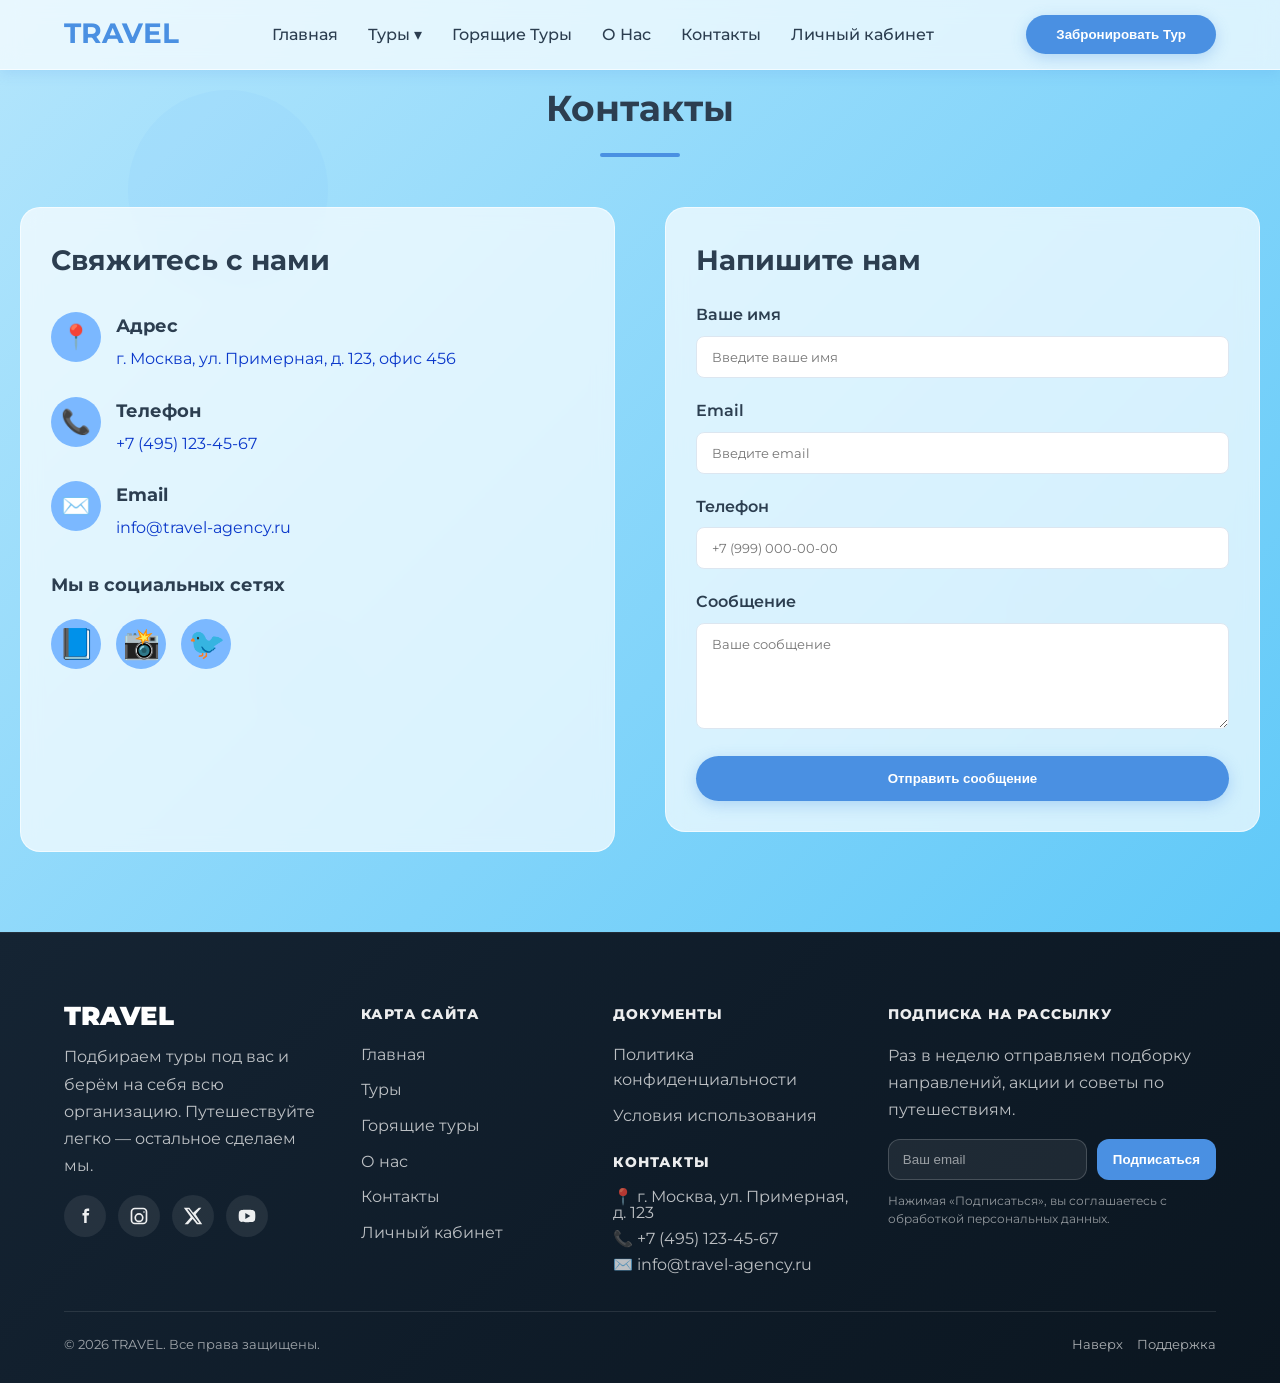
<file: Travel/contacts.html>
<!DOCTYPE html>
<html lang="ru">
<head>
    <meta charset="UTF-8">
    <meta name="viewport" content="width=device-width, initial-scale=1.0">
    <title>TRAVEL - Контакты</title>
    <link href="https://fonts.googleapis.com/css2?family=Montserrat:wght@300;400;600;700&family=Roboto:wght@300;400;500;700&display=swap" rel="stylesheet">
    <link rel="stylesheet" href="style.css">
</head>
<body>
    <div class="animated-bg">
        <div class="floating-shape shape1"></div>
        <div class="floating-shape shape2"></div>
        <div class="floating-shape shape3"></div>
    </div>

   <header id="header">
    <nav>
        <div class="logo"><a href="index.html">TRAVEL</a></div>
        <!-- Иконка бургера -->
        <div class="burger" id="burger">
            <span></span>
            <span></span>
            <span></span>
        </div>
        <!-- Меню -->
        <ul class="nav-menu" id="nav-menu">
            <li><a href="index.html">Главная</a></li>
            <li class="dropdown">
                <a href="tours.html">Туры ▾</a>
                <div class="dropdown-content glass-morphism">
                    <a href="tours-all.html">Все туры</a>
                    <a href="tours-beach.html">Пляжный Отдых</a>
                    <a href="tours-mountains.html">Горы</a>
                </div>
            </li>
            <li><a href="hot-deals.html">Горящие Туры</a></li>
            <li><a href="about.html">О Нас</a></li>
            <li><a href="contacts.html">Контакты</a></li>
            <li><a href="profile.html" >Личный кабинет</a></li>
        </ul>
        <button class="cta-button" onclick="showBookingModal()">Забронировать Тур</button>
    </nav>
</header>

    <div class="container">
        <h2 class="section-title">Контакты</h2>
        
        <div class="contact-grid">
            <div class="contact-info">
                <h3 style="font-size: 28px; margin-bottom: 30px; color: var(--dark-blue);">Свяжитесь с нами</h3>
                
                <div class="contact-item">
                    <div class="contact-icon">📍</div>
                    <div>
                        <h4 style="font-size: 18px; margin-bottom: 5px;">Адрес</h4>
                        <p style="color: var(--text-light);"><a href="https://maps.google.com/?q=г. Мензелинск, ул. Вахитова, д. 3" target="_blank" rel="noopener noreferrer">г. Москва, ул. Примерная, д. 123, офис 456</a></p>
                    </div>
                </div>

                <div class="contact-item">
                    <div class="contact-icon">📞</div>
                    <div>
                        <h4 style="font-size: 18px; margin-bottom: 5px;">Телефон</h4>
                        <p style="color: var(--text-light);"><a href="tel:+74951234567">+7 (495) 123-45-67</a></p>
                    </div>
                </div>

                <div class="contact-item">
                    <div class="contact-icon">✉️</div>
                    <div>
                        <h4 style="font-size: 18px; margin-bottom: 5px;">Email</h4>
                        <p style="color: var(--text-light);"><a href="mailto:info@travel-agency.ru">info@travel-agency.ru</a></p>
                    </div>
                </div>

                <div style="margin-top: 30px;">
                    <h4 style="font-size: 18px; margin-bottom: 15px;">Мы в социальных сетях</h4>
                    <div class="social-links">
                        <a href="#">📘</a>
                        <a href="#">📸</a>
                        <a href="#">🐦</a>
                    </div>
                </div>
            </div>

            <div>
                <div class="contact-info" style="margin-bottom: 20px;">
                    <h3 style="font-size: 28px; margin-bottom: 20px; color: var(--dark-blue);">Напишите нам</h3>
                    <form data-contact-form>
                        <div class="form-group">
                            <label>Ваше имя</label>
                            <input type="text" name="name" placeholder="Введите ваше имя" autocomplete="name" required>
                        </div>
                        <div class="form-group">
                            <label>Email</label>
                            <input type="email" name="email" placeholder="Введите email" autocomplete="email" required>
                        </div>
                        <div class="form-group">
                            <label>Телефон</label>
                            <input type="tel" name="phone" placeholder="+7 (999) 000-00-00" autocomplete="tel">
                        </div>
                        <div class="form-group">
                            <label>Сообщение</label>
                            <textarea rows="5" name="message" placeholder="Ваше сообщение" required></textarea>
                        </div>
                        <button type="submit" class="cta-button" style="width: 100%; padding: 15px;">Отправить сообщение</button>
                    </form>
                </div>
            </div>
        </div>
    </div>

    <footer class="site-footer" id="footer">
        <div class="site-footer__inner">
            <div class="site-footer__top">
                <div class="site-footer__col site-footer__brand">
                    <a class="site-footer__logo" href="index.html">TRAVEL</a>
                    <p class="site-footer__text">Подбираем туры под вас и берём на себя всю организацию. Путешествуйте легко — остальное сделаем мы.</p>
                    <div class="site-footer__social">
                        <a href="#" aria-label="Facebook">
                            <svg viewBox="0 0 24 24" aria-hidden="true">
                                <path fill="currentColor" d="M14 8.5V7a1 1 0 0 1 1-1h2V3h-2a4 4 0 0 0-4 4v1.5H9v3h2v9h3v-9h2.5l.5-3H14z"/>
                            </svg>
                        </a>
                        <a href="#" aria-label="Instagram">
                            <svg viewBox="0 0 24 24" aria-hidden="true">
                                <path fill="currentColor" d="M7 2h10a5 5 0 0 1 5 5v10a5 5 0 0 1-5 5H7a5 5 0 0 1-5-5V7a5 5 0 0 1 5-5zm10 2H7a3 3 0 0 0-3 3v10a3 3 0 0 0 3 3h10a3 3 0 0 0 3-3V7a3 3 0 0 0-3-3zm-5 4.5A5.5 5.5 0 1 1 6.5 14 5.5 5.5 0 0 1 12 8.5zm0 2A3.5 3.5 0 1 0 15.5 14 3.5 3.5 0 0 0 12 10.5zM18 6.2a1 1 0 1 1-1 1 1 1 0 0 1 1-1z"/>
                            </svg>
                        </a>
                        <a href="#" aria-label="X">
                            <svg viewBox="0 0 24 24" aria-hidden="true">
                                <path fill="currentColor" d="M18.9 2H22l-6.8 7.8L23 22h-6.4l-5-6.4L6 22H2l7.3-8.4L1 2h6.6l4.6 6L18.9 2zm-1.1 18h1.7L6.9 3.9H5.1L17.8 20z"/>
                            </svg>
                        </a>
                        <a href="#" aria-label="YouTube">
                            <svg viewBox="0 0 24 24" aria-hidden="true">
                                <path fill="currentColor" d="M21.6 7.2a3 3 0 0 0-2.1-2.1C17.7 4.6 12 4.6 12 4.6s-5.7 0-7.5.5A3 3 0 0 0 2.4 7.2 31.8 31.8 0 0 0 2 12a31.8 31.8 0 0 0 .4 4.8 3 3 0 0 0 2.1 2.1c1.8.5 7.5.5 7.5.5s5.7 0 7.5-.5a3 3 0 0 0 2.1-2.1A31.8 31.8 0 0 0 22 12a31.8 31.8 0 0 0-.4-4.8zM10 15.5v-7l6 3.5-6 3.5z"/>
                            </svg>
                        </a>
                    </div>
                </div>

                <div class="site-footer__col">
                    <div class="site-footer__title">Карта сайта</div>
                    <ul class="site-footer__list">
                        <li><a href="index.html">Главная</a></li>
                        <li><a href="tours.html">Туры</a></li>
                        <li><a href="hot-deals.html">Горящие туры</a></li>
                        <li><a href="about.html">О нас</a></li>
                        <li><a href="contacts.html">Контакты</a></li>
                        <li><a href="profile.html">Личный кабинет</a></li>
                    </ul>
                </div>

                <div class="site-footer__col">
                    <div class="site-footer__title">Документы</div>
                    <ul class="site-footer__list">
                        <li><button class="footer-link-button" type="button" data-legal="privacy">Политика конфиденциальности</button></li>
                        <li><button class="footer-link-button" type="button" data-legal="terms">Условия использования</button></li>
                    </ul>

                    <div class="site-footer__title site-footer__title--spaced">Контакты</div>
                    <div class="site-footer__contacts">
                        <a href="https://maps.google.com/?q=г.%20Москва,%20ул.%20Примерная,%20д.%20123" target="_blank" rel="noopener noreferrer">📍 г. Москва, ул. Примерная, д. 123</a>
                        <a href="tel:+74951234567">📞 +7 (495) 123-45-67</a>
                        <a href="mailto:info@travel-agency.ru">✉️ info@travel-agency.ru</a>
                    </div>
                </div>

                <div class="site-footer__col">
                    <div class="site-footer__title">Подписка на рассылку</div>
                    <p class="site-footer__text">Раз в неделю отправляем подборку направлений, акции и советы по путешествиям.</p>
                    <form class="newsletter-form" data-newsletter>
                        <input class="newsletter-input" type="email" name="email" placeholder="Ваш email" autocomplete="email" required>
                        <button class="newsletter-button" type="submit">Подписаться</button>
                    </form>
                    <div class="site-footer__note">Нажимая «Подписаться», вы соглашаетесь с обработкой персональных данных.</div>
                </div>
            </div>

            <div class="site-footer__bottom">
                <div class="site-footer__copy">© 2026 TRAVEL. Все права защищены.</div>
                <div class="site-footer__bottom-links">
                    <a href="#header">Наверх</a>
                    <a href="contacts.html">Поддержка</a>
                </div>
            </div>
        </div>
    </footer>

    <div class="legal-modal" data-legal-modal aria-hidden="true">
        <div class="legal-modal__backdrop" data-legal-close></div>
        <div class="legal-modal__dialog glass-morphism" role="dialog" aria-modal="true" aria-label="Документы">
            <button class="legal-modal__close" type="button" data-legal-close aria-label="Закрыть">×</button>
            <div class="legal-modal__content" data-legal-content></div>
        </div>
    </div>

    <script src="script.js"></script>
</body>
</html>
</file>
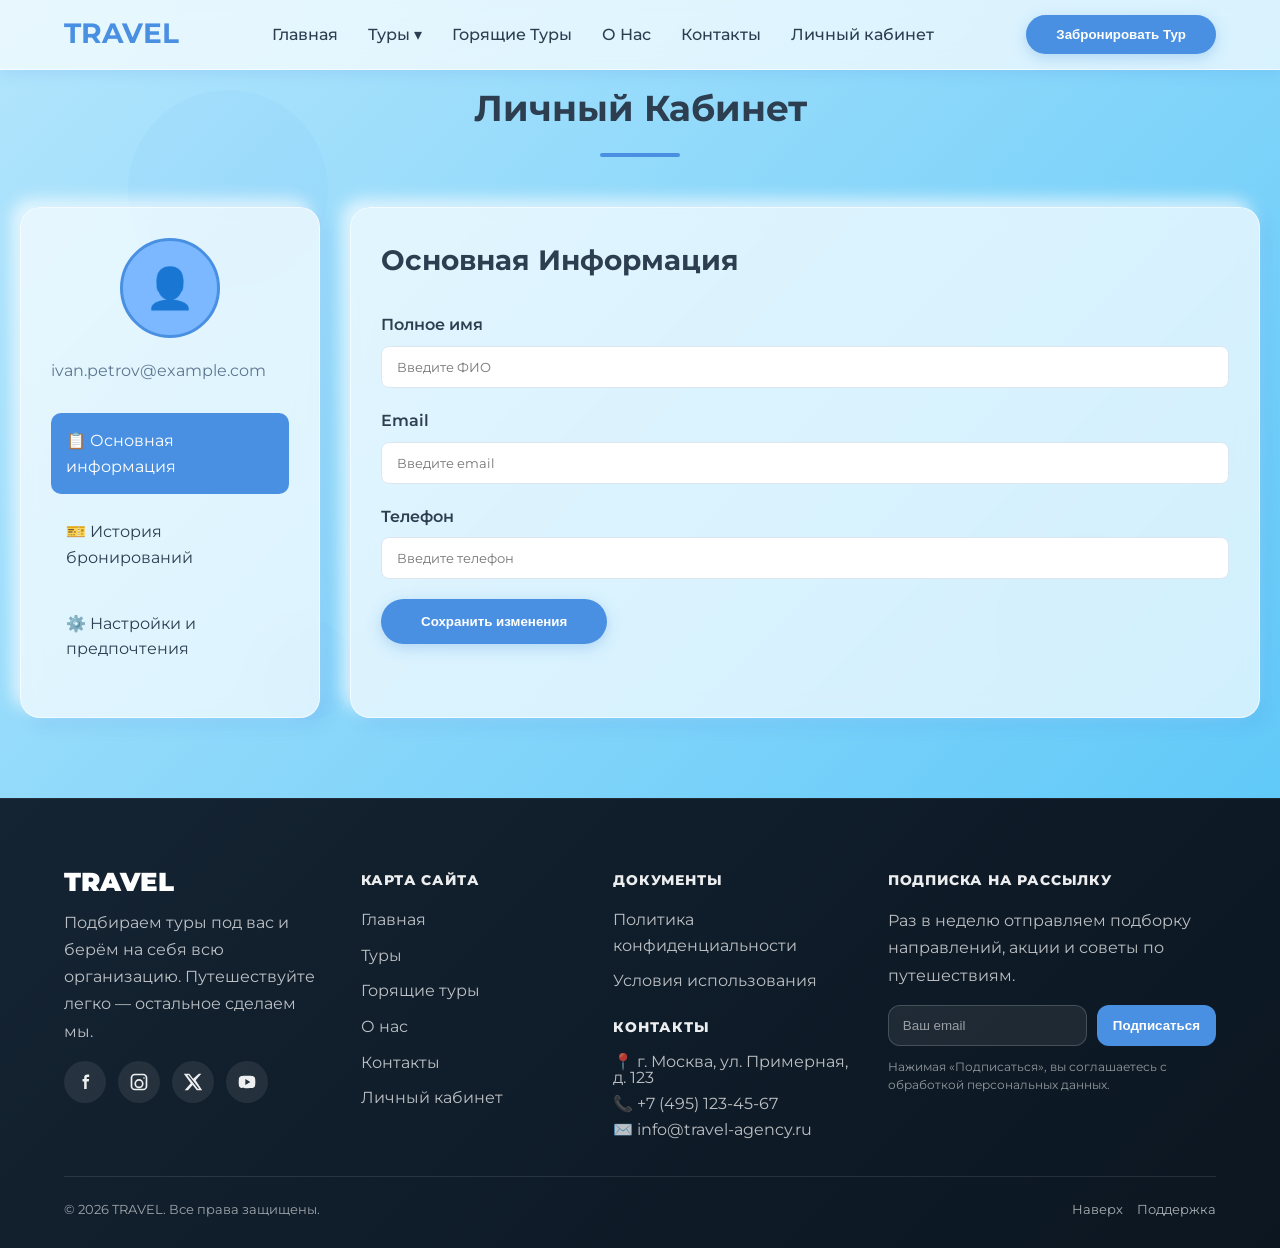
<file: Travel/profile.html>
<!DOCTYPE html>
<html lang="ru">
<head>
    <meta charset="UTF-8">
    <meta name="viewport" content="width=device-width, initial-scale=1.0">
    <title>TRAVEL - Личный Кабинет</title>
    <link href="https://fonts.googleapis.com/css2?family=Montserrat:wght@300;400;600;700&family=Roboto:wght@300;400;500;700&display=swap" rel="stylesheet">
    <link rel="stylesheet" href="style.css">
</head>
<body>
    <div class="animated-bg">
        <div class="floating-shape shape1"></div>
        <div class="floating-shape shape2"></div>
        <div class="floating-shape shape3"></div>
    </div>

    <header id="header">
    <nav>
        <div class="logo"><a href="index.html">TRAVEL</a></div>
        <!-- Иконка бургера -->
        <div class="burger" id="burger">
            <span></span>
            <span></span>
            <span></span>
        </div>
        <!-- Меню -->
        <ul class="nav-menu" id="nav-menu">
            <li><a href="index.html">Главная</a></li>
            <li class="dropdown">
                <a href="tours.html">Туры ▾</a>
                <div class="dropdown-content glass-morphism">
                    <a href="tours-all.html">Все туры</a>
                    <a href="tours-beach.html">Пляжный Отдых</a>
                    <a href="tours-mountains.html">Горы</a>
                </div>
            </li>
            <li><a href="hot-deals.html">Горящие Туры</a></li>
            <li><a href="about.html">О Нас</a></li>
            <li><a href="contacts.html">Контакты</a></li>
            <li><a href="profile.html" >Личный кабинет</a></li>
        </ul>
        <button class="cta-button" onclick="showBookingModal()">Забронировать Тур</button>
    </nav>
</header>

    <div class="container">
        <h2 class="section-title">Личный Кабинет</h2>
        <div class="profile-layout">
            <div class="profile-sidebar neomorphism">
                <div class="profile-avatar">👤</div>
                <div class="profile-name"></div>
                <p style="color: var(--text-light); margin-bottom: 20px;">ivan.petrov@example.com</p>
                
                <ul class="profile-menu">
                    <li class="active" onclick="showProfileSection('info')">📋 Основная информация</li>
                    <li onclick="showProfileSection('history')">🎫 История бронирований</li>
                    <li onclick="showProfileSection('preferences')">⚙️ Настройки и предпочтения</li>
                </ul>
            </div>

            <div class="profile-content neomorphism">
                <div id="profile-info" class="profile-section">
                    <h3 style="margin-bottom: 30px; font-size: 28px;">Основная Информация</h3>
                    <form>
                        <div class="form-group">
                            <label>Полное имя</label>
                            <input type="text" value="" placeholder="Введите ФИО">
                        </div>
                        <div class="form-group">
                            <label>Email</label>
                            <input type="email" value="" placeholder="Введите email">
                        </div>
                        <div class="form-group">
                            <label>Телефон</label>
                            <input type="tel" value="" placeholder="Введите телефон">
                        </div>
                        <button type="button" class="cta-button" style="padding: 15px 40px;">Сохранить изменения</button>
                    </form>
                </div>

                <div id="profile-history" class="profile-section" style="display: none;">
                    <h3 style="margin-bottom: 30px; font-size: 28px;">История Бронирований</h3>
                    
                    <div class="booking-history-item">
                        <div>
                            <h4 style="font-size: 20px; margin-bottom: 10px;">Мальдивы - Райский Остров</h4>
                            <p style="color: var(--text-light);">Дата: 15-25 января 2025</p>
                            <p style="color: var(--text-light);">Стоимость: 185 000 ₽</p>
                        </div>
                        <div>
                            <div class="status-badge status-confirmed">✓ Подтверждено</div>
                            <button class="cta-button" style="margin-top: 15px;">Детали</button>
                        </div>
                    </div>
                </div>

                <div id="profile-preferences" class="profile-section" style="display: none;">
                    <h3 style="margin-bottom: 30px; font-size: 28px;">Настройки и Предпочтения</h3>
                    
                    <div class="form-group">
                        <label>Предпочитаемые направления</label>
                        <div style="display: flex; flex-wrap: wrap; gap: 10px; margin-top: 10px;">
                            <button class="preference-btn active">🏖️ Пляжный отдых</button>
                            <button class="preference-btn">🏔️ Горы</button>
                            <button class="preference-btn">🎭 Экскурсии</button>
                        </div>
                    </div>

                    <div class="form-group">
                        <label>Бюджет на поездку</label>
                        <select>
                            <option>До 50 000 ₽</option>
                            <option selected>50 000 - 150 000 ₽</option>
                            <option>150 000 - 300 000 ₽</option>
                        </select>
                    </div>

                    <button type="button" class="cta-button" style="padding: 15px 40px;">Сохранить предпочтения</button>
                </div>
            </div>
        </div>
    </div>

    <footer class="site-footer" id="footer">
        <div class="site-footer__inner">
            <div class="site-footer__top">
                <div class="site-footer__col site-footer__brand">
                    <a class="site-footer__logo" href="index.html">TRAVEL</a>
                    <p class="site-footer__text">Подбираем туры под вас и берём на себя всю организацию. Путешествуйте легко — остальное сделаем мы.</p>
                    <div class="site-footer__social">
                        <a href="#" aria-label="Facebook">
                            <svg viewBox="0 0 24 24" aria-hidden="true">
                                <path fill="currentColor" d="M14 8.5V7a1 1 0 0 1 1-1h2V3h-2a4 4 0 0 0-4 4v1.5H9v3h2v9h3v-9h2.5l.5-3H14z"/>
                            </svg>
                        </a>
                        <a href="#" aria-label="Instagram">
                            <svg viewBox="0 0 24 24" aria-hidden="true">
                                <path fill="currentColor" d="M7 2h10a5 5 0 0 1 5 5v10a5 5 0 0 1-5 5H7a5 5 0 0 1-5-5V7a5 5 0 0 1 5-5zm10 2H7a3 3 0 0 0-3 3v10a3 3 0 0 0 3 3h10a3 3 0 0 0 3-3V7a3 3 0 0 0-3-3zm-5 4.5A5.5 5.5 0 1 1 6.5 14 5.5 5.5 0 0 1 12 8.5zm0 2A3.5 3.5 0 1 0 15.5 14 3.5 3.5 0 0 0 12 10.5zM18 6.2a1 1 0 1 1-1 1 1 1 0 0 1 1-1z"/>
                            </svg>
                        </a>
                        <a href="#" aria-label="X">
                            <svg viewBox="0 0 24 24" aria-hidden="true">
                                <path fill="currentColor" d="M18.9 2H22l-6.8 7.8L23 22h-6.4l-5-6.4L6 22H2l7.3-8.4L1 2h6.6l4.6 6L18.9 2zm-1.1 18h1.7L6.9 3.9H5.1L17.8 20z"/>
                            </svg>
                        </a>
                        <a href="#" aria-label="YouTube">
                            <svg viewBox="0 0 24 24" aria-hidden="true">
                                <path fill="currentColor" d="M21.6 7.2a3 3 0 0 0-2.1-2.1C17.7 4.6 12 4.6 12 4.6s-5.7 0-7.5.5A3 3 0 0 0 2.4 7.2 31.8 31.8 0 0 0 2 12a31.8 31.8 0 0 0 .4 4.8 3 3 0 0 0 2.1 2.1c1.8.5 7.5.5 7.5.5s5.7 0 7.5-.5a3 3 0 0 0 2.1-2.1A31.8 31.8 0 0 0 22 12a31.8 31.8 0 0 0-.4-4.8zM10 15.5v-7l6 3.5-6 3.5z"/>
                            </svg>
                        </a>
                    </div>
                </div>

                <div class="site-footer__col">
                    <div class="site-footer__title">Карта сайта</div>
                    <ul class="site-footer__list">
                        <li><a href="index.html">Главная</a></li>
                        <li><a href="tours.html">Туры</a></li>
                        <li><a href="hot-deals.html">Горящие туры</a></li>
                        <li><a href="about.html">О нас</a></li>
                        <li><a href="contacts.html">Контакты</a></li>
                        <li><a href="profile.html">Личный кабинет</a></li>
                    </ul>
                </div>

                <div class="site-footer__col">
                    <div class="site-footer__title">Документы</div>
                    <ul class="site-footer__list">
                        <li><button class="footer-link-button" type="button" data-legal="privacy">Политика конфиденциальности</button></li>
                        <li><button class="footer-link-button" type="button" data-legal="terms">Условия использования</button></li>
                    </ul>

                    <div class="site-footer__title site-footer__title--spaced">Контакты</div>
                    <div class="site-footer__contacts">
                        <a href="https://maps.google.com/?q=г.%20Москва,%20ул.%20Примерная,%20д.%20123" target="_blank" rel="noopener noreferrer">📍 г. Москва, ул. Примерная, д. 123</a>
                        <a href="tel:+74951234567">📞 +7 (495) 123-45-67</a>
                        <a href="mailto:info@travel-agency.ru">✉️ info@travel-agency.ru</a>
                    </div>
                </div>

                <div class="site-footer__col">
                    <div class="site-footer__title">Подписка на рассылку</div>
                    <p class="site-footer__text">Раз в неделю отправляем подборку направлений, акции и советы по путешествиям.</p>
                    <form class="newsletter-form" data-newsletter>
                        <input class="newsletter-input" type="email" name="email" placeholder="Ваш email" autocomplete="email" required>
                        <button class="newsletter-button" type="submit">Подписаться</button>
                    </form>
                    <div class="site-footer__note">Нажимая «Подписаться», вы соглашаетесь с обработкой персональных данных.</div>
                </div>
            </div>

            <div class="site-footer__bottom">
                <div class="site-footer__copy">© 2026 TRAVEL. Все права защищены.</div>
                <div class="site-footer__bottom-links">
                    <a href="#header">Наверх</a>
                    <a href="contacts.html">Поддержка</a>
                </div>
            </div>
        </div>
    </footer>

    <div class="legal-modal" data-legal-modal aria-hidden="true">
        <div class="legal-modal__backdrop" data-legal-close></div>
        <div class="legal-modal__dialog glass-morphism" role="dialog" aria-modal="true" aria-label="Документы">
            <button class="legal-modal__close" type="button" data-legal-close aria-label="Закрыть">×</button>
            <div class="legal-modal__content" data-legal-content></div>
        </div>
    </div>

    <script src="script.js"></script>
</body>
</html>
</file>
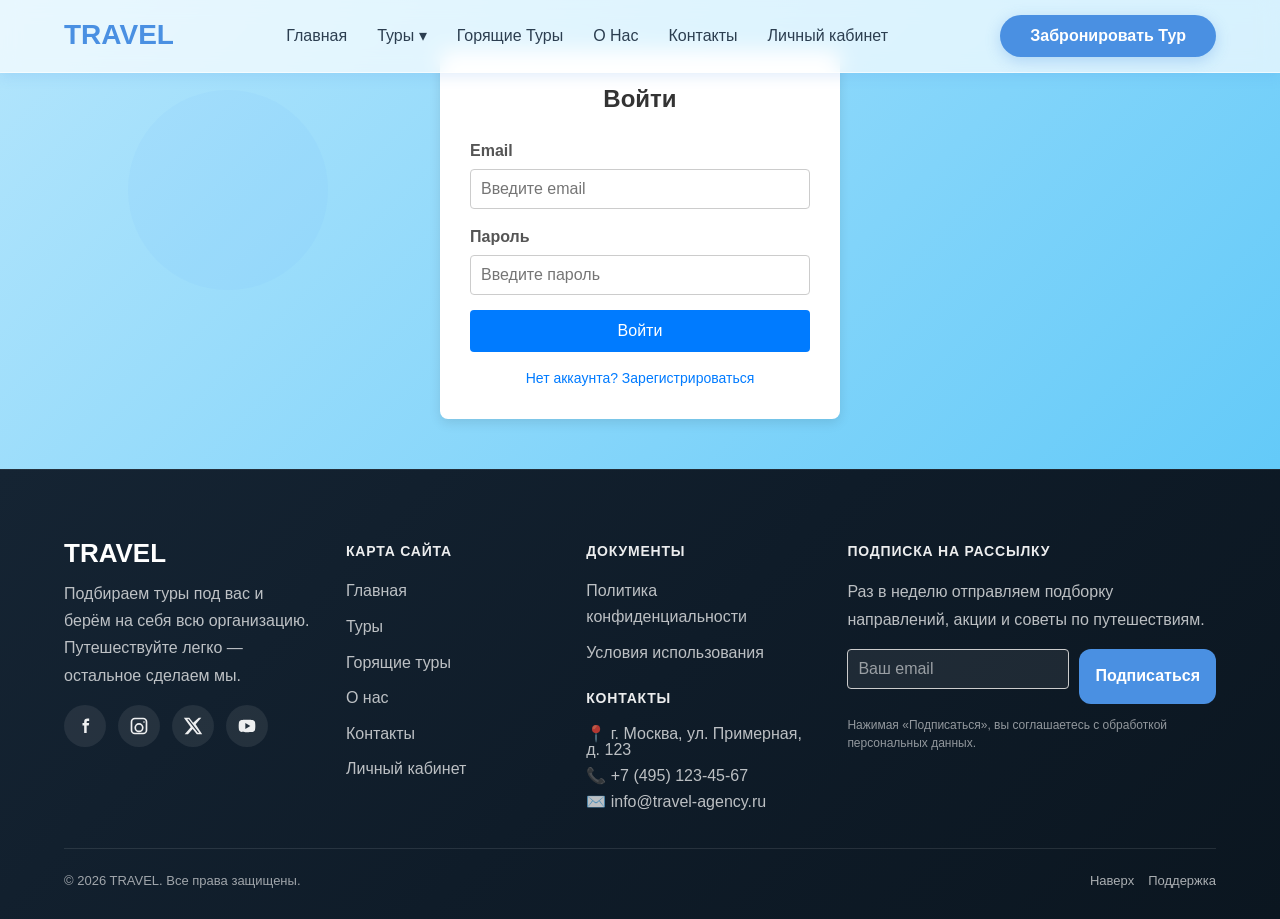
<file: Travel/registr.html>
<!DOCTYPE html>
<html lang="ru">
<head>
<meta charset="UTF-8" />
<meta name="viewport" content="width=device-width, initial-scale=1.0" />
<title>Вход и Регистрация</title>
<link rel="stylesheet" href="style.css">


<body>
    <div class="animated-bg">
        <div class="floating-shape shape1"></div>
        <div class="floating-shape shape2"></div>
        <div class="floating-shape shape3"></div>
    </div>

    <header id="header">
    <nav>
        <div class="logo"><a href="index.html">TRAVEL</a></div>
        <!-- Иконка бургера -->
        <div class="burger" id="burger">
            <span></span>
            <span></span>
            <span></span>
        </div>
        <!-- Меню -->
        <ul class="nav-menu" id="nav-menu">
            <li><a href="index.html">Главная</a></li>
            <li class="dropdown">
                <a href="tours.html">Туры ▾</a>
                <div class="dropdown-content glass-morphism">
                    <a href="tours-all.html">Все туры</a>
                    <a href="tours-beach.html">Пляжный Отдых</a>
                    <a href="tours-mountains.html">Горы</a>
                </div>
            </li>
            <li><a href="hot-deals.html">Горящие Туры</a></li>
            <li><a href="about.html">О Нас</a></li>
            <li><a href="contacts.html">Контакты</a></li>
            <li><a href="profile.html" >Личный кабинет</a></li>
        </ul>
        <button class="cta-button" onclick="showBookingModal()">Забронировать Тур</button>
    </nav>
</header>


<style>
  body {
    font-family: Montserrat, sans-serif;
    background-color: #f2f2f2;
    margin: 0;
    padding: auto;
  
  }

.container {
  max-width: 400px;
  margin: 50px auto;
  padding: 30px;
  background-color: #fff;
  border-radius: 8px;
  box-shadow: 0 4px 12px rgba(0,0,0,0.1);
}

h2 {
  text-align: center;
  margin-bottom: 20px;
  color: #333;
}

form {
  display: flex;
  flex-direction: column;
}

label {
  margin-bottom: 5px;
  font-weight: bold;
  color: #555;
}

input[type="text"],
input[type="password"],
input[type="email"] {
  padding: 10px;
  margin-bottom: 15px;
  border: 1px solid #ccc;
  border-radius: 4px;
  font-size: 16px;
}

button {
  padding: 12px;
  background-color: #007bff;
  color: #fff;
  border: none;
  border-radius: 4px;
  font-size: 16px;
  cursor: pointer;
  transition: background-color 0.3s;
}

button:hover {
  background-color: #0056b3;
}

.toggle-link {
  margin-top: 15px;
  text-align: center;
  font-size: 14px;
  color: #007bff;
  cursor: pointer;
}

.toggle-link:hover {
  text-decoration: underline;
}
</style>
</head>
<body>

<div class="container" id="auth-container">
  <!-- Форма входа -->
  <div id="login-form">
    <h2>Войти</h2>
    <form>
      <label for="login-email">Email</label>
      <input type="email" id="login-email" placeholder="Введите email" required />

      <label for="login-password">Пароль</label>
      <input type="password" id="login-password" placeholder="Введите пароль" required />

      <button type="submit">Войти</button>
    </form>
    <div class="toggle-link" id="to-register">Нет аккаунта? Зарегистрироваться</div>
  </div>

  <!-- Форма регистрации -->
  <div id="register-form" style="display: none;">
    <h2>Регистрация</h2>
    <form>
      <label for="register-name">Имя</label>
      <input type="text" id="register-name" placeholder="Введите имя" required />

      <label for="register-email">Email</label>
      <input type="email" id="register-email" placeholder="Введите email" required />

      <label for="register-password">Пароль</label>
      <input type="password" id="register-password" placeholder="Введите пароль" required />

      <button type="submit">Зарегистрироваться</button>
    </form>
    <div class="toggle-link" id="to-login">Уже есть аккаунт? Войти</div>
  </div>
</div>

<script>
  // Скрипт для переключения форм
  const loginForm = document.getElementById('login-form');
  const registerForm = document.getElementById('register-form');

  document.getElementById('to-register').addEventListener('click', () => {
    loginForm.style.display = 'none';
    registerForm.style.display = 'block';
  });

  document.getElementById('to-login').addEventListener('click', () => {
    loginForm.style.display = 'block';
    registerForm.style.display = 'none';
  });
</script>




<footer class="site-footer" id="footer">
        <div class="site-footer__inner">
            <div class="site-footer__top">
                <div class="site-footer__col site-footer__brand">
                    <a class="site-footer__logo" href="index.html">TRAVEL</a>
                    <p class="site-footer__text">Подбираем туры под вас и берём на себя всю организацию. Путешествуйте легко — остальное сделаем мы.</p>
                    <div class="site-footer__social">
                        <a href="#" aria-label="Facebook">
                            <svg viewBox="0 0 24 24" aria-hidden="true">
                                <path fill="currentColor" d="M14 8.5V7a1 1 0 0 1 1-1h2V3h-2a4 4 0 0 0-4 4v1.5H9v3h2v9h3v-9h2.5l.5-3H14z"/>
                            </svg>
                        </a>
                        <a href="#" aria-label="Instagram">
                            <svg viewBox="0 0 24 24" aria-hidden="true">
                                <path fill="currentColor" d="M7 2h10a5 5 0 0 1 5 5v10a5 5 0 0 1-5 5H7a5 5 0 0 1-5-5V7a5 5 0 0 1 5-5zm10 2H7a3 3 0 0 0-3 3v10a3 3 0 0 0 3 3h10a3 3 0 0 0 3-3V7a3 3 0 0 0-3-3zm-5 4.5A5.5 5.5 0 1 1 6.5 14 5.5 5.5 0 0 1 12 8.5zm0 2A3.5 3.5 0 1 0 15.5 14 3.5 3.5 0 0 0 12 10.5zM18 6.2a1 1 0 1 1-1 1 1 1 0 0 1 1-1z"/>
                            </svg>
                        </a>
                        <a href="#" aria-label="X">
                            <svg viewBox="0 0 24 24" aria-hidden="true">
                                <path fill="currentColor" d="M18.9 2H22l-6.8 7.8L23 22h-6.4l-5-6.4L6 22H2l7.3-8.4L1 2h6.6l4.6 6L18.9 2zm-1.1 18h1.7L6.9 3.9H5.1L17.8 20z"/>
                            </svg>
                        </a>
                        <a href="#" aria-label="YouTube">
                            <svg viewBox="0 0 24 24" aria-hidden="true">
                                <path fill="currentColor" d="M21.6 7.2a3 3 0 0 0-2.1-2.1C17.7 4.6 12 4.6 12 4.6s-5.7 0-7.5.5A3 3 0 0 0 2.4 7.2 31.8 31.8 0 0 0 2 12a31.8 31.8 0 0 0 .4 4.8 3 3 0 0 0 2.1 2.1c1.8.5 7.5.5 7.5.5s5.7 0 7.5-.5a3 3 0 0 0 2.1-2.1A31.8 31.8 0 0 0 22 12a31.8 31.8 0 0 0-.4-4.8zM10 15.5v-7l6 3.5-6 3.5z"/>
                            </svg>
                        </a>
                    </div>
                </div>

                <div class="site-footer__col">
                    <div class="site-footer__title">Карта сайта</div>
                    <ul class="site-footer__list">
                        <li><a href="index.html">Главная</a></li>
                        <li><a href="tours.html">Туры</a></li>
                        <li><a href="hot-deals.html">Горящие туры</a></li>
                        <li><a href="about.html">О нас</a></li>
                        <li><a href="contacts.html">Контакты</a></li>
                        <li><a href="profile.html">Личный кабинет</a></li>
                    </ul>
                </div>

                <div class="site-footer__col">
                    <div class="site-footer__title">Документы</div>
                    <ul class="site-footer__list">
                        <li><button class="footer-link-button" type="button" data-legal="privacy">Политика конфиденциальности</button></li>
                        <li><button class="footer-link-button" type="button" data-legal="terms">Условия использования</button></li>
                    </ul>

                    <div class="site-footer__title site-footer__title--spaced">Контакты</div>
                    <div class="site-footer__contacts">
                        <a href="https://maps.google.com/?q=г.%20Москва,%20ул.%20Примерная,%20д.%20123" target="_blank" rel="noopener noreferrer">📍 г. Москва, ул. Примерная, д. 123</a>
                        <a href="tel:+74951234567">📞 +7 (495) 123-45-67</a>
                        <a href="mailto:info@travel-agency.ru">✉️ info@travel-agency.ru</a>
                    </div>
                </div>

                <div class="site-footer__col">
                    <div class="site-footer__title">Подписка на рассылку</div>
                    <p class="site-footer__text">Раз в неделю отправляем подборку направлений, акции и советы по путешествиям.</p>
                    <form class="newsletter-form" data-newsletter>
                        <input class="newsletter-input" type="email" name="email" placeholder="Ваш email" autocomplete="email" required>
                        <button class="newsletter-button" type="submit">Подписаться</button>
                    </form>
                    <div class="site-footer__note">Нажимая «Подписаться», вы соглашаетесь с обработкой персональных данных.</div>
                </div>
            </div>

            <div class="site-footer__bottom">
                <div class="site-footer__copy">© 2026 TRAVEL. Все права защищены.</div>
                <div class="site-footer__bottom-links">
                    <a href="#header">Наверх</a>
                    <a href="contacts.html">Поддержка</a>
                </div>
            </div>
        </div>
    </footer>

    <div class="legal-modal" data-legal-modal aria-hidden="true">
        <div class="legal-modal__backdrop" data-legal-close></div>
        <div class="legal-modal__dialog glass-morphism" role="dialog" aria-modal="true" aria-label="Документы">
            <button class="legal-modal__close" type="button" data-legal-close aria-label="Закрыть">×</button>
            <div class="legal-modal__content" data-legal-content></div>
        </div>
    </div>

    <script src="script.js"></script>

</body>
</html>
</file>
<file: Travel/style.css>
:root {
    --primary-bg: #f8fcff;
    --accent-blue: #4a90e2;
    --light-accent: #7bb8ff;
    --dark-accent: #2670cc;
    --text-dark: #2c3e50;
    --text-light: #5d7690;
    --white: #ffffff;
    --shadow: rgba(74, 144, 226, 0.15);
    --crystal-border: rgba(255, 255, 255, 0.6);
    --glass-bg: rgba(255, 255, 255, 0.7);
}

* {
    margin: 0;
    padding: 0;
    box-sizing: border-box;
}

body {
    font-family: 'Montserrat', sans-serif;
    background-color: var(--primary-bg);
    color: var(--text-dark);
    line-height: 1.6;
    overflow-x: hidden;
}

/* Анимированный фон */
.animated-bg {
    position: fixed;
    top: 0;
    left: 0;
    width: 100%;
    height: 100%;
    z-index: -1;
    overflow: hidden;
}

.floating-shape {
    position: absolute;
    border-radius: 50%;
    background: var(--light-accent);
    opacity: 0.1;
    animation: float 20s infinite linear;
}

.shape1 {
    width: 200px;
    height: 200px;
    top: 10%;
    left: 10%;
    animation-duration: 25s;
}

.shape2 {
    width: 150px;
    height: 150px;
    top: 60%;
    right: 10%;
    animation-duration: 30s;
}

.shape3 {
    width: 100px;
    height: 100px;
    bottom: 20%;
    left: 20%;
    animation-duration: 35s;
}

@keyframes float {
    0%, 100% { transform: translateY(0) rotate(0deg); }
    33% { transform: translateY(-30px) rotate(120deg); }
    66% { transform: translateY(30px) rotate(240deg); }
}

/* Header */
header {
    background: var(--glass-bg);
    backdrop-filter: blur(10px);
    padding: 15px 5%;
    position: fixed;
    width: 100%;
    top: 0;
    z-index: 1000;
    border-bottom: 1px solid var(--crystal-border);
    box-shadow: 0 4px 12px var(--shadow);
}

header.scrolled {
    background: var(--glass-bg);
    backdrop-filter: blur(20px);
}

nav {
    display: flex;
    justify-content: space-between;
    align-items: center;
    max-width: 1400px;
    margin: 0 auto;
}

.logo a {
    font-size: 28px;
    font-weight: 700;
    color: var(--accent-blue);
    text-decoration: none;
}

.nav-menu {
    display: flex;
    list-style: none;
    gap: 30px;
    align-items: center;
}

.burger {
    display: none;
    cursor: pointer;
    width: 32px;
    height: 24px;
    flex-direction: column;
    justify-content: space-between;
}

.burger span {
    display: block;
    height: 3px;
    background-color: var(--text-dark);
    border-radius: 2px;
}

.nav-menu a {
    text-decoration: none;
    color: var(--text-dark);
    font-weight: 500;
    transition: color 0.3s;
    padding: 8px 0;
    
}

.nav-menu a:hover {
    color: var(--accent-blue);
    
}

.nav-menu a:active {
    text-decoration: underline;
    color:#0a14aa;
}


a {
	position: relative;
	color: #0b38ca; /*задаём цвет ссылки*/
	cursor: pointer;
	line-height: 1; /*задаём высоту строки*/
	text-decoration: none; /*убираем подчёркивание*/

}
a:after {
	display: block;
	position: absolute;
	left: 0; /*изменить на right:0;, чтобы изменить направление подчёркивания */
	width: 0;/*задаём длинну линии до наведения курсора*/
	height: 2px; /*задаём ширину линии*/
	background-color: #0f3ccf; /*задаём цвет линии*/
	content: "";
	transition: width 0.3s ease-out; /*задаём время анимации*/
}

a:hover:after,
a:focus:after {
	width: 100%; /*устанавливаем значение 100% чтобы ссылка подчёркивалась полностью*/
}
.profile-icon {
    text-decoration: none;
    font-size: 20px;
    padding: 8px 12px;
    border-radius: 50%;
    transition: background 0.3s;
}

.profile-icon:hover {
    background: var(--light-accent);
}

/* Dropdown */
.dropdown {
    position: relative;
}

.dropdown-content {
    display: none;
    position: absolute;
    background: var(--glass-bg);
    backdrop-filter: blur(10px);
    min-width: 200px;
    box-shadow: 0 8px 16px var(--shadow);
    border-radius: 12px;
    border: 1px solid var(--crystal-border);
    z-index: 1;
    top: 100%;
    left: 0;
    padding: 10px 0;
}

.dropdown:hover .dropdown-content {
    display: block;
}

.dropdown-content a {
    display: block;
    padding: 10px 20px;
    text-decoration: none;
    color: var(--text-dark);
}

.dropdown-content a:hover {
    background: var(--light-accent);
    color: var(--accent-blue);
}

/* Кнопки */
.cta-button {
    background: var(--accent-blue);
    color: white;
    border: none;
    padding: 12px 30px;
    border-radius: 25px;
    font-weight: 600;
    cursor: pointer;
    transition: all 0.3s;
    text-decoration: none;
    display: inline-block;
    text-align: center;
    box-shadow: 0 4px 15px rgba(74, 144, 226, 0.3);
}

.cta-button:hover {
    background: var(--dark-accent);
    transform: translateY(-2px);
    box-shadow: 0 6px 20px rgba(74, 144, 226, 0.4);
}

/* Герой секция */
.hero {
    position: relative;
    width: 100%;
    height: 100vh; /* или нужная вам высота */
    overflow: hidden;
}

.video-container {
    position: absolute;
    top: 0;
    left: 0;
    width: 100%;
    height: 100%;
    z-index: 1;
}

.video-container video,
.video-container img {
    width: 100%;
    height: 100%;
    object-fit: cover; /* видео заполняет весь контейнер */
    display: block;
}

.video-overlay {
    position: absolute;
    top: 0;
    left: 0;
    width: 100%;
    height: 100%;
    background: linear-gradient(135deg, rgba(0, 163, 255, 0.4), rgba(0, 102, 204, 0.6));
    pointer-events: none;
}

.hero-content {
    position: relative;
    z-index: 2;
    display: flex;
    flex-direction: column;
    align-items: center;
    justify-content: center;
    height: 100%;
    text-align: center;
    color: white;
    padding: 0 20px;
}

.home-hero__content {
    max-width: 980px;
    margin: 0 auto;
    gap: 16px;
}

.home-hero__badge {
    display: inline-flex;
    align-items: center;
    justify-content: center;
    padding: 10px 14px;
    border-radius: 999px;
    border: 1px solid rgba(255, 255, 255, 0.55);
    background: rgba(0, 0, 0, 0.38);
    backdrop-filter: blur(14px);
    color: rgba(255, 255, 255, 0.95);
    font-weight: 600;
    letter-spacing: 0.2px;
}

.hero-content h1 {
    font-size: clamp(34px, 5vw, 56px);
    line-height: 1.08;
    margin: 0;
}

.home-hero__lead {
    font-size: clamp(16px, 2.2vw, 20px);
    line-height: 1.6;
    color: rgba(255, 255, 255, 0.92);
    max-width: 720px;
    margin: 0 auto;
}

.home-hero__actions {
    display: flex;
    align-items: center;
    justify-content: center;
    gap: 14px;
    flex-wrap: wrap;
    margin-top: 6px;
}

.button-secondary {
    display: inline-flex;
    align-items: center;
    justify-content: center;
    padding: 12px 26px;
    border-radius: 999px;
    border: 1px solid rgba(255, 255, 255, 0.55);
    background: rgba(255, 255, 255, 0.12);
    color: rgba(255, 255, 255, 0.95);
    text-decoration: none;
    font-weight: 600;
    transition: transform 0.25s ease, background 0.25s ease;
}

.button-secondary:hover {
    transform: translateY(-2px);
    background: rgba(255, 255, 255, 0.18);
}

.home-hero__stats {
    display: flex;
    gap: 12px;
    justify-content: center;
    flex-wrap: wrap;
    margin-top: 10px;
}

.stat-pill {
    border-radius: 18px;
    padding: 12px 14px;
    min-width: 140px;
    border: 1px solid rgba(255, 255, 255, 0.35);
    background: rgba(0, 0, 0, 0.34);
    backdrop-filter: blur(14px);
}

.stat-pill__value {
    font-size: 18px;
    font-weight: 800;
    color: rgba(255, 255, 255, 0.98);
    margin-bottom: 2px;
}

.stat-pill__label {
    font-size: 13px;
    color: rgba(255, 255, 255, 0.85);
}

/* Основные контейнеры */
.container {
    max-width: 1350px;
    margin: 0 auto;
    padding: 80px 20px;
}

.section-title {
    text-align: center;
    font-size: 36px;
    margin-bottom: 50px;
    color: var(--text-dark);
    position: relative;
}

.section-title::after {
    content: '';
    display: block;
    width: 80px;
    height: 4px;
    background: var(--accent-blue);
    margin: 15px auto;
    border-radius: 2px;
}

.section-subtitle {
    max-width: 900px;
    margin: -30px auto 40px;
    text-align: center;
    color: var(--text-light);
    font-size: 16px;
}

/* Карточки направлений */
.cards-grid {
    display: grid;
    grid-template-columns: repeat(auto-fit, minmax(350px, 1fr));
    gap: 30px;
}

.destination-card {
    background: white;
    border-radius: 20px;
    overflow: hidden;
    transition: transform 0.3s, box-shadow 0.3s;
    cursor: pointer;
    box-shadow: 0 10px 30px var(--shadow);
}

.destination-card:hover {
    transform: translateY(-10px);
    box-shadow: 0 15px 40px rgba(74, 144, 226, 0.25);
}

.destination-card img {
    width: 100%;
    height: 200px;
    object-fit: cover;
}

.card-content {
    padding: 25px;
}

.card-content h3 {
    font-size: 20px;
    margin-bottom: 15px;
    color: var(--text-dark);
}

.card-content p {
    color: var(--text-light);
    margin-bottom: 15px;
    line-height: 1.6;
}

.learn-more {
    color: var(--accent-blue);
    text-decoration: none;
    font-weight: 600;
    transition: color 0.3s;
}

.learn-more:hover {
    color: var(--dark-accent);
}

/* Неоморфизм */
.neomorphism {
    background: var(--white);
    box-shadow: 8px 8px 16px var(--shadow),
                -8px -8px 16px rgba(255, 255, 255, 0.7);
    border-radius: 20px;
}

/* Стекломорфизм */
.glass-morphism {
    background: var(--glass-bg);
    backdrop-filter: blur(10px);
    border: 1px solid var(--crystal-border);
}

/* Слайдер */
.slider {
    display: flex;
    gap: 20px;
    overflow-x: auto;
    padding: 20px 0;
    scrollbar-width: none;
}

.slider::-webkit-scrollbar {
    display: none;
}

.slide {
    min-width: 420px;
    background: white;
    border-radius: 20px;
    overflow: hidden;
    cursor: pointer;
    transition: transform 0.3s;
    box-shadow: 0 8px 25px var(--shadow);
}

.slide:hover {
    transform: scale(1.05);
}

.slide img {
    width: 100%;
    height: 200px;
    object-fit: cover;
}

.slide-content {
    padding: 20px;
}

.slide-content h3 {
    font-size: 18px;
    margin-bottom: 10px;
    color: var(--text-dark);
}

.slide-content p {
    color: var(--text-light);
    font-size: 14px;
}

.features-grid {
    display: grid;
    grid-template-columns: repeat(4, minmax(0, 1fr));
    gap: 18px;
}

.feature-card {
    padding: 22px 20px;
    border-radius: 20px;
    border: 1px solid var(--crystal-border);
    transition: transform 0.35s ease, box-shadow 0.35s ease;
}

.feature-card:hover {
    transform: translateY(-8px);
    box-shadow: 0 18px 40px rgba(74, 144, 226, 0.18);
}

.feature-card__icon {
    width: 54px;
    height: 54px;
    border-radius: 16px;
    display: flex;
    align-items: center;
    justify-content: center;
    background: rgba(74, 144, 226, 0.14);
    font-size: 26px;
    margin-bottom: 16px;
}

.feature-card__title {
    font-size: 18px;
    margin-bottom: 10px;
    color: var(--text-dark);
}

.feature-card__text {
    color: var(--text-light);
    font-size: 14px;
    line-height: 1.6;
}

.category-grid {
    display: grid;
    grid-template-columns: repeat(auto-fit, minmax(280px, 1fr));
    gap: 22px;
}

.category-card {
    display: block;
    color: inherit;
    text-decoration: none;
    overflow: hidden;
    transition: transform 0.35s ease, box-shadow 0.35s ease;
}

.category-card:hover {
    transform: translateY(-10px);
    box-shadow: 0 18px 45px rgba(74, 144, 226, 0.22);
}

.category-card__media {
    height: 210px;
    overflow: hidden;
}

.category-card__media img {
    width: 100%;
    height: 100%;
    object-fit: cover;
    transition: transform 0.6s ease;
}

.category-card:hover .category-card__media img {
    transform: scale(1.07);
}

.category-card__body {
    padding: 20px 20px 22px;
}

.category-card__title {
    font-size: 18px;
    font-weight: 800;
    margin-bottom: 10px;
    color: var(--text-dark);
}

.category-card__text {
    font-size: 14px;
    line-height: 1.6;
    color: var(--text-light);
}

.about-split {
    display: grid;
    grid-template-columns: 1.15fr 0.85fr;
    gap: 22px;
    padding: 22px;
    border-radius: 22px;
    border: 1px solid var(--crystal-border);
    box-shadow: 0 10px 30px var(--shadow);
}

.about-split__text {
    padding: 8px 8px 8px 10px;
}

.about-split__title {
    font-size: 22px;
    margin-bottom: 14px;
    color: var(--text-dark);
}

.about-split__p {
    color: var(--text-light);
    line-height: 1.75;
    margin-bottom: 12px;
    font-size: 15px;
}

.about-split__actions {
    display: flex;
    gap: 12px;
    flex-wrap: wrap;
    margin-top: 18px;
}

.about-split__stats {
    display: grid;
    grid-template-columns: 1fr;
    gap: 14px;
    align-content: start;
    padding: 8px;
}

.stat-card {
    padding: 18px 18px 16px;
}

.stat-card__value {
    font-size: 28px;
    font-weight: 900;
    color: var(--accent-blue);
    margin-bottom: 4px;
}

.stat-card__label {
    color: var(--text-light);
    font-size: 14px;
}

.reviews-grid {
    display: grid;
    grid-template-columns: repeat(3, minmax(0, 1fr));
    gap: 22px;
}

.review-card {
    padding: 22px;
    transition: transform 0.35s ease, box-shadow 0.35s ease;
}

.review-card:hover {
    transform: translateY(-10px);
    box-shadow: 0 18px 45px rgba(74, 144, 226, 0.22);
}

.review-card__top {
    display: flex;
    align-items: center;
    gap: 12px;
    margin-bottom: 14px;
}

.review-card__avatar {
    width: 44px;
    height: 44px;
    border-radius: 999px;
    background: rgba(74, 144, 226, 0.16);
    color: var(--accent-blue);
    font-weight: 900;
    display: flex;
    align-items: center;
    justify-content: center;
}

.review-card__name {
    font-weight: 800;
    color: var(--text-dark);
}

.review-card__meta {
    font-size: 13px;
    color: var(--text-light);
    margin-top: 2px;
}

.review-card__text {
    color: var(--text-light);
    line-height: 1.7;
    font-size: 14px;
    margin-bottom: 14px;
}

.review-card__rating {
    color: #f4b400;
    font-weight: 900;
    letter-spacing: 1px;
}

.cta-band {
    display: flex;
    align-items: center;
    justify-content: space-between;
    gap: 18px;
    padding: 22px;
    border-radius: 22px;
    border: 1px solid var(--crystal-border);
    box-shadow: 0 10px 30px var(--shadow);
}

.cta-band__title {
    font-size: 26px;
    color: var(--text-dark);
    margin-bottom: 6px;
}

.cta-band__subtitle {
    color: var(--text-light);
    font-size: 15px;
}

.cta-band__actions {
    display: flex;
    gap: 12px;
    flex-wrap: wrap;
    justify-content: flex-end;
}

.popular-carousel {
    position: relative;
    border-radius: 22px;
    padding: 14px 10px 12px;
    box-shadow: 0 10px 30px var(--shadow);
}

.carousel-viewport {
    overflow-x: auto;
    overflow-y: hidden;
    scroll-snap-type: x mandatory;
    scroll-behavior: smooth;
    -webkit-overflow-scrolling: touch;
    scrollbar-width: none;
    border-radius: 18px;
    outline: none;
}

.carousel-viewport::-webkit-scrollbar {
    display: none;
}

.carousel-track {
    display: flex;
    gap: 18px;
    padding: 8px 56px 16px;
}

.carousel-slide {
    flex: 0 0 auto;
    width: clamp(270px, 78vw, 420px);
    overflow: hidden;
    cursor: pointer;
    scroll-snap-align: start;
    transform: translateZ(0);
    transition: transform 0.35s ease, box-shadow 0.35s ease;
}

.carousel-slide:hover {
    transform: translateY(-8px) scale(1.02);
    box-shadow: 0 18px 45px rgba(74, 144, 226, 0.25);
}

.carousel-slide.is-active {
    box-shadow: 0 18px 45px rgba(74, 144, 226, 0.28);
}

.carousel-slide__media {
    height: 210px;
    overflow: hidden;
    border-radius: 20px 20px 0 0;
    position: relative;
}

.carousel-slide__media img {
    width: 100%;
    height: 100%;
    object-fit: cover;
    transition: transform 0.6s ease;
}

.carousel-slide:hover .carousel-slide__media img {
    transform: scale(1.06);
}

.carousel-slide__body {
    padding: 18px 18px 16px;
}

.carousel-slide__title {
    font-size: 18px;
    font-weight: 700;
    color: var(--text-dark);
    margin-bottom: 10px;
}

.carousel-slide__desc {
    color: var(--text-light);
    font-size: 14px;
    line-height: 1.55;
    margin-bottom: 14px;
    display: -webkit-box;
    -webkit-line-clamp: 3;
    -webkit-box-orient: vertical;
    overflow: hidden;
}

.carousel-slide__meta {
    display: flex;
    align-items: center;
    justify-content: space-between;
    gap: 12px;
    padding-top: 12px;
    border-top: 1px solid rgba(74, 144, 226, 0.14);
}

.carousel-slide__duration {
    font-size: 13px;
    color: var(--text-light);
    white-space: nowrap;
}

.carousel-slide__price {
    font-size: 16px;
    font-weight: 700;
    color: var(--accent-blue);
    white-space: nowrap;
}

.carousel-arrow {
    position: absolute;
    top: 50%;
    transform: translateY(-70%);
    width: 44px;
    height: 44px;
    border-radius: 999px;
    border: 1px solid var(--crystal-border);
    background: rgba(255, 255, 255, 0.85);
    backdrop-filter: blur(10px);
    display: flex;
    align-items: center;
    justify-content: center;
    cursor: pointer;
    color: var(--accent-blue);
    box-shadow: 0 10px 25px rgba(74, 144, 226, 0.18);
    transition: transform 0.25s ease, background 0.25s ease, box-shadow 0.25s ease;
    user-select: none;
    z-index: 2;
}

.carousel-arrow span {
    font-size: 28px;
    line-height: 1;
}

.carousel-arrow:hover {
    transform: translateY(-70%) scale(1.06);
    background: rgba(255, 255, 255, 0.95);
    box-shadow: 0 14px 30px rgba(74, 144, 226, 0.22);
}

.carousel-arrow:active {
    transform: translateY(-70%) scale(0.98);
}

.carousel-arrow--prev {
    left: 10px;
}

.carousel-arrow--next {
    right: 10px;
}

.carousel-dots {
    display: flex;
    justify-content: center;
    gap: 10px;
    padding: 8px 0 2px;
}

.carousel-dot {
    width: 10px;
    height: 10px;
    border-radius: 999px;
    border: 0;
    background: rgba(74, 144, 226, 0.25);
    cursor: pointer;
    transition: transform 0.2s ease, background 0.2s ease;
}

.carousel-dot:hover {
    transform: scale(1.15);
    background: rgba(74, 144, 226, 0.45);
}

.carousel-dot.is-active {
    background: var(--accent-blue);
    transform: scale(1.15);
}

@media (max-width: 768px) {
    .carousel-track {
        padding: 8px 50px 14px;
    }

    .carousel-slide__media {
        height: 200px;
    }
}

@media (max-width: 480px) {
    .popular-carousel {
        padding: 12px 8px 10px;
    }

    .carousel-arrow {
        width: 40px;
        height: 40px;
    }

    .carousel-arrow span {
        font-size: 26px;
    }

    .carousel-track {
        gap: 14px;
        padding: 8px 46px 12px;
    }
}

/* Страница туров */
.tours-layout {
    display: grid;
    grid-template-columns: 300px 1fr;
    gap: 30px;
}

.filters {
    padding: 25px;
    height: fit-content;
    position: sticky;
    top: 100px;
    background: var(--glass-bg);
    backdrop-filter: blur(10px);
    border-radius: 20px;
    border: 1px solid var(--crystal-border);
}

.filter-group {
    margin-bottom: 20px;
}

.filter-group label {
    display: block;
    margin-bottom: 8px;
    font-weight: 600;
    color: var(--text-dark);
}

.filter-group select,
.filter-group input {
    width: 100%;
    padding: 12px 15px;
    border: 1px solid #dce6f0;
    border-radius: 8px;
    background: white;
    font-family: 'Montserrat', sans-serif;
    transition: border 0.3s;
}

.filter-group select:focus,
.filter-group input:focus {
    border-color: var(--accent-blue);
    outline: none;
}

.price-range {
    display: flex;
    align-items: center;
    gap: 10px;
}

.price-range input {
    flex: 1;
}

.tours-container {
    display: grid;
    gap: 25px;
}

.tour-search-bar {
    padding: 18px;
    border-radius: 22px;
    background: linear-gradient(135deg, rgba(74, 144, 226, 0.98), rgba(42, 105, 168, 0.98));
    color: rgba(255, 255, 255, 0.95);
    box-shadow: 0 16px 40px rgba(0, 0, 0, 0.16);
    margin-bottom: 22px;
}

.tour-search-bar__tabs {
    display: flex;
    gap: 10px;
    flex-wrap: wrap;
    margin-bottom: 14px;
}

.tour-search-tab {
    border: 1px solid rgba(255, 255, 255, 0.32);
    background: rgba(255, 255, 255, 0.14);
    color: rgba(255, 255, 255, 0.92);
    padding: 10px 14px;
    border-radius: 999px;
    font-weight: 800;
    cursor: pointer;
    transition: transform 0.2s ease, background 0.2s ease, opacity 0.2s ease;
}

.tour-search-tab:hover {
    transform: translateY(-1px);
    background: rgba(255, 255, 255, 0.18);
}

.tour-search-tab.is-active {
    background: rgba(255, 255, 255, 0.92);
    color: #0f1c29;
    border-color: rgba(255, 255, 255, 0.6);
}

.tour-search-tab:disabled {
    opacity: 0.5;
    cursor: not-allowed;
}

.tour-search-bar__grid {
    display: grid;
    grid-template-columns: repeat(12, minmax(0, 1fr));
    gap: 12px;
}

.tour-search-field {
    grid-column: span 3;
    min-width: 0;
}

.tour-search-field--wide {
    grid-column: span 4;
}

.tour-search-label {
    font-size: 12px;
    font-weight: 800;
    letter-spacing: 0.3px;
    text-transform: uppercase;
    color: rgba(255, 255, 255, 0.85);
    margin-bottom: 6px;
}

.tour-search-inline {
    display: flex;
    gap: 10px;
    align-items: center;
}

.tour-search-sep {
    color: rgba(255, 255, 255, 0.75);
    font-weight: 800;
}

.tour-search-input,
.tour-search-select {
    width: 100%;
    padding: 11px 12px;
    border-radius: 14px;
    border: 1px solid rgba(255, 255, 255, 0.35);
    background: rgba(255, 255, 255, 0.92);
    color: #0f1c29;
    font-family: 'Montserrat', sans-serif;
    outline: none;
}

.tour-search-input:focus,
.tour-search-select:focus {
    border-color: rgba(255, 255, 255, 0.75);
    box-shadow: 0 0 0 4px rgba(255, 255, 255, 0.18);
}

.tour-search-layout {
    display: grid;
    grid-template-columns: 320px 1fr;
    gap: 22px;
    align-items: start;
}

.tour-search-filters {
    padding: 18px;
    border-radius: 22px;
    border: 1px solid var(--crystal-border);
}

.tour-filter-block {
    padding: 14px 0;
    border-bottom: 1px solid rgba(15, 28, 41, 0.08);
}

.tour-filter-block:first-child {
    padding-top: 0;
}

.tour-filter-block:last-child {
    border-bottom: 0;
    padding-bottom: 0;
}

.tour-filter-title {
    font-weight: 900;
    color: var(--text-dark);
    margin-bottom: 10px;
}

.stars-filter {
    display: grid;
    gap: 10px;
}

.stars-option {
    display: flex;
    gap: 10px;
    align-items: center;
    cursor: pointer;
    color: var(--text-dark);
    font-weight: 800;
}

.stars-option input {
    width: 16px;
    height: 16px;
}

.stars-dim {
    color: rgba(15, 28, 41, 0.22);
    margin-left: 4px;
}

.resort-filter {
    display: grid;
    gap: 10px;
    max-height: 240px;
    overflow: auto;
    padding-right: 6px;
}

.resort-option {
    display: flex;
    gap: 10px;
    align-items: center;
    cursor: pointer;
    color: var(--text-dark);
    font-weight: 700;
}

.resort-option input {
    width: 16px;
    height: 16px;
}

.tour-reset {
    width: 100%;
    margin-top: 14px;
    padding: 12px 14px;
    border-radius: 14px;
    border: 1px solid rgba(15, 28, 41, 0.14);
    background: rgba(255, 255, 255, 0.72);
    color: var(--text-dark);
    font-weight: 900;
    cursor: pointer;
    transition: transform 0.2s ease, background 0.2s ease;
}

.tour-reset:hover {
    transform: translateY(-1px);
    background: rgba(255, 255, 255, 0.9);
}

.tour-search-results {
    min-width: 0;
}

.tour-results-head {
    display: flex;
    align-items: flex-end;
    justify-content: space-between;
    gap: 12px;
    flex-wrap: wrap;
    margin-bottom: 14px;
}

.tour-results-count {
    font-weight: 900;
    color: var(--text-dark);
}

.tour-results-sort {
    display: grid;
    gap: 6px;
    min-width: 240px;
}

.tour-header {
    margin-bottom: 20px;
}

.tour-tabs {
    display: flex;
    justify-content: center;
    gap: 10px;
    flex-wrap: wrap;
    margin-top: 6px;
}

.tour-tab {
    display: inline-flex;
    align-items: center;
    justify-content: center;
    padding: 10px 18px;
    border-radius: 999px;
    border: 1px solid rgba(74, 144, 226, 0.25);
    background: rgba(255, 255, 255, 0.7);
    color: var(--text-dark);
    text-decoration: none;
    font-weight: 700;
    transition: transform 0.25s ease, background 0.25s ease, box-shadow 0.25s ease;
}

.tour-tab:hover {
    transform: translateY(-2px);
    background: rgba(255, 255, 255, 0.88);
    box-shadow: 0 10px 25px rgba(0, 0, 0, 0.08);
}

.tour-tab.is-active {
    background: var(--accent-blue);
    border-color: var(--accent-blue);
    color: white;
}

.tour-card {
    display: grid;
    grid-template-columns: 300px 1fr;
    gap: 25px;
    background: white;
    border-radius: 20px;
    overflow: hidden;
    box-shadow: 0 10px 30px var(--shadow);
    transition: transform 0.3s;
}

.tour-card:hover {
    transform: translateY(-5px);
}

.tour-card img {
    width: 100%;
    height: 400px;
    object-fit: cover;
}

.tour-info {
    padding: 25px;
    display: flex;
    flex-direction: column;
    justify-content: space-between;
}

.tour-title {
    font-size: 22px;
    margin-bottom: 10px;
    color: var(--text-dark);
}

.tour-description {
    color: var(--text-light);
    margin-bottom: 15px;
    line-height: 1.6;
}

.tour-details {
    display: flex;
    gap: 15px;
    margin-bottom: 15px;
    flex-wrap: wrap;
}

.tour-detail {
    background: var(--light-accent);
    color: var(--accent-blue);
    padding: 8px 15px;
    border-radius: 20px;
    font-size: 14px;
    font-weight: 500;
}

.price-section {
    display: flex;
    justify-content: space-between;
    align-items: center;
    margin-top: 15px;
}

.price {
    font-size: 24px;
    font-weight: 700;
    color: var(--accent-blue);
}

/* Горящие туры */
.hot-deal-card {
    position: relative;
}

.hot-deal-badge {
    position: absolute;
    top: 15px;
    right: 15px;
    background: #ff4757;
    color: white;
    padding: 8px 12px;
    border-radius: 20px;
    font-weight: 600;
    font-size: 14px;
}

.old-price {
    text-decoration: line-through;
    color: var(--text-light);
    margin-right: 10px;
    font-size: 18px;
}

.countdown {
    text-align: center;
    font-size: 18px;
    margin-bottom: 40px;
    color: var(--accent-blue);
    font-weight: 600;
    padding: 15px;
    background: var(--glass-bg);
    border-radius: 15px;
    backdrop-filter: blur(10px);
}

/* Личный кабинет */
.profile-layout {
    display: grid;
    grid-template-columns: 300px 1fr;
    gap: 30px;
}

.profile-sidebar {
    padding: 30px;
    height: fit-content;
    background: var(--glass-bg);
    backdrop-filter: blur(10px);
    border-radius: 20px;
    border: 1px solid var(--crystal-border);
}

.profile-avatar {
    width: 100px;
    height: 100px;
    background: var(--light-accent);
    border-radius: 50%;
    display: flex;
    align-items: center;
    justify-content: center;
    font-size: 40px;
    margin: 0 auto 20px;
    border: 3px solid var(--accent-blue);
}

.profile-name {
    text-align: center;
    font-size: 20px;
    font-weight: 600;
    margin-bottom: 5px;
    color: var(--text-dark);
}

.profile-menu {
    list-style: none;
    margin-top: 30px;
}

.profile-menu li {
    padding: 15px;
    cursor: pointer;
    border-radius: 10px;
    margin-bottom: 10px;
    transition: all 0.3s;
    color: var(--text-dark);
}

.profile-menu li.active,
.profile-menu li:hover {
    background: var(--accent-blue);
    color: white;
}

.profile-content {
    padding: 30px;
    background: var(--glass-bg);
    backdrop-filter: blur(10px);
    border-radius: 20px;
    border: 1px solid var(--crystal-border);
}

.profile-section {
    display: block;
}

.form-group {
    margin-bottom: 20px;
}

.form-group label {
    display: block;
    margin-bottom: 8px;
    font-weight: 600;
    color: var(--text-dark);
}

.form-group input,
.form-group select,
.form-group textarea {
    width: 100%;
    padding: 12px 15px;
    border: 1px solid #dce6f0;
    border-radius: 8px;
    font-family: 'Montserrat', sans-serif;
    transition: border 0.3s;
    background: white;
}

.form-group input:focus,
.form-group select:focus,
.form-group textarea:focus {
    border-color: var(--accent-blue);
    outline: none;
}

/* Вкладки */
.tabs {
    display: flex;
    border-bottom: 1px solid #dce6f0;
    margin-bottom: 25px;
    flex-wrap: wrap;
}

.tab {
    padding: 12px 25px;
    cursor: pointer;
    font-weight: 500;
    border-bottom: 3px solid transparent;
    transition: all 0.3s;
    color: var(--text-dark);
}

.tab.active {
    border-bottom: 3px solid var(--accent-blue);
    color: var(--accent-blue);
}

.tab-content {
    display: none;
}

.tab-content.active {
    display: block;
}

/* История бронирований */
.booking-history-item {
    display: flex;
    justify-content: between;
    align-items: center;
    padding: 20px;
    background: white;
    border-radius: 15px;
    margin-bottom: 15px;
    box-shadow: 0 5px 15px var(--shadow);
}

.status-badge {
    padding: 8px 15px;
    border-radius: 15px;
    font-size: 14px;
    font-weight: 600;
}

.status-confirmed {
    background: #d4edda;
    color: #155724;
}

.status-pending {
    background: #fff3cd;
    color: #856404;
}

/* Контакты */
.contact-grid {
    display: grid;
    grid-template-columns: 1fr 1fr;
    gap: 50px;
}

.contact-info {
    padding: 30px;
    background: var(--glass-bg);
    backdrop-filter: blur(10px);
    border-radius: 20px;
    border: 1px solid var(--crystal-border);
}

.contact-item {
    display: flex;
    align-items: flex-start;
    gap: 15px;
    margin-bottom: 25px;
}

.contact-icon {
    font-size: 24px;
    width: 50px;
    height: 50px;
    background: var(--light-accent);
    border-radius: 50%;
    display: flex;
    align-items: center;
    justify-content: center;
    flex-shrink: 0;
}

.social-links {
    display: flex;
    gap: 15px;
    margin-top: 20px;
}

.social-links a {
    width: 50px;
    height: 50px;
    background: var(--light-accent);
    border-radius: 50%;
    display: flex;
    align-items: center;
    justify-content: center;
    text-decoration: none;
    font-size: 30px;
    transition: all 0.3s;
}

.social-links a:hover {
    background: var(--accent-blue);
    transform: translateY(-3px);
}

.map-container {
    padding: 30px;
    background: var(--glass-bg);
    backdrop-filter: blur(10px);
    border-radius: 20px;
    border: 1px solid var(--crystal-border);
    text-align: center;
}

/* О нас */
.about-section {
    margin-bottom: 60px;
}

.team-grid {
    display: grid;
    grid-template-columns: repeat(auto-fit, minmax(250px, 1fr));
    gap: 30px;
}

.team-member {
    padding: 30px;
    text-align: center;
    background: var(--glass-bg);
    backdrop-filter: blur(10px);
    border-radius: 20px;
    border: 1px solid var(--crystal-border);
}

.team-photo {
    width: 100%;
    height: 220px;
    object-fit: cover;
    border-radius: 16px;
    margin-bottom: 16px;
}

.team-name {
    font-size: 18px;
    font-weight: 900;
    color: var(--text-dark);
    margin-bottom: 8px;
}

.team-role {
    color: var(--accent-blue);
    font-weight: 800;
    margin-bottom: 10px;
    font-size: 14px;
}

.team-bio {
    color: var(--text-light);
    line-height: 1.65;
    font-size: 14px;
}

.milestones-grid {
    display: grid;
    grid-template-columns: repeat(auto-fit, minmax(240px, 1fr));
    gap: 18px;
}

.milestone-card {
    padding: 18px;
    border-radius: 20px;
    background: white;
}

.milestone-card__year {
    font-weight: 900;
    font-size: 18px;
    color: var(--accent-blue);
    margin-bottom: 10px;
}

.milestone-card__text {
    color: var(--text-light);
    line-height: 1.7;
    font-size: 14px;
}

.about-contacts {
    display: flex;
    flex-wrap: wrap;
    gap: 12px 18px;
    margin-top: 12px;
}

.about-contact {
    color: var(--text-light);
    text-decoration: none;
    font-weight: 700;
}

.about-contact:hover {
    color: var(--accent-blue);
}

.team-avatar {
    width: 80px;
    height: 80px;
    background: var(--light-accent);
    border-radius: 50%;
    display: flex;
    align-items: center;
    justify-content: center;
    font-size: 32px;
    margin: 0 auto 20px;
}

/* Футер */
.site-footer {
    background: linear-gradient(135deg, #152433 0%, #0f1c29 50%, #0b1620 100%);
    color: rgba(255, 255, 255, 0.9);
    padding: 70px 5% 28px;
    border-top: 1px solid rgba(255, 255, 255, 0.08);
}

.site-footer__inner {
    max-width: 1200px;
    margin: 0 auto;
}

.site-footer__top {
    display: grid;
    grid-template-columns: 1.2fr 1fr 1.1fr 1.2fr;
    gap: 32px;
}

.site-footer__logo {
    display: inline-block;
    font-size: 26px;
    font-weight: 900;
    color: white;
    text-decoration: none;
    margin-bottom: 14px;
}

.site-footer__title {
    font-size: 14px;
    font-weight: 800;
    text-transform: uppercase;
    letter-spacing: 0.8px;
    color: rgba(255, 255, 255, 0.92);
    margin-bottom: 16px;
}

.site-footer__title--spaced {
    margin-top: 22px;
}

.site-footer__text {
    color: rgba(255, 255, 255, 0.72);
    line-height: 1.7;
    margin-bottom: 16px;
}

.site-footer__social {
    display: flex;
    gap: 12px;
}

.site-footer__social a {
    width: 42px;
    height: 42px;
    border-radius: 999px;
    display: inline-flex;
    align-items: center;
    justify-content: center;
    text-decoration: none;
    background: rgba(255, 255, 255, 0.08);
    color: rgba(255, 255, 255, 0.92);
    transition: transform 0.25s ease, background 0.25s ease;
}

.site-footer__social svg {
    width: 20px;
    height: 20px;
    display: block;
}

.site-footer__social a:hover {
    transform: translateY(-3px);
    background: rgba(255, 255, 255, 0.14);
}

.site-footer a {
    position: static;
}

.site-footer a:after {
    display: none;
}

.cta-button:after,
.button-secondary:after,
.category-card:after,
.tour-tab:after {
    display: none;
}

.site-footer__list {
    list-style: none;
    padding: 0;
    margin: 0;
}

.site-footer__list li {
    margin-bottom: 10px;
}

.site-footer__list a {
    color: rgba(255, 255, 255, 0.72);
    text-decoration: none;
    transition: color 0.25s ease;
}

.site-footer__list a:hover {
    color: white;
}

.site-footer__contacts {
    display: grid;
    gap: 10px;
}

.site-footer__contacts a {
    color: rgba(255, 255, 255, 0.72);
    text-decoration: none;
    transition: color 0.25s ease;
}

.site-footer__contacts a:hover {
    color: white;
}

.footer-link-button {
    padding: 0;
    border: 0;
    background: none;
    color: rgba(255, 255, 255, 0.72);
    cursor: pointer;
    font: inherit;
    text-align: left;
    transition: color 0.25s ease;
}

.footer-link-button:hover {
    color: white;
}

.newsletter-form {
    display: grid;
    grid-template-columns: 1fr auto;
    gap: 10px;
    margin-top: 14px;
}

.newsletter-input {
    padding: 12px 14px;
    border-radius: 12px;
    border: 1px solid rgba(255, 255, 255, 0.18);
    background: rgba(255, 255, 255, 0.07);
    color: rgba(255, 255, 255, 0.92);
    outline: none;
}

.newsletter-input::placeholder {
    color: rgba(255, 255, 255, 0.55);
}

.newsletter-input:focus {
    border-color: rgba(123, 184, 255, 0.8);
    background: rgba(255, 255, 255, 0.09);
}

.newsletter-button {
    padding: 12px 16px;
    border-radius: 12px;
    border: 0;
    background: var(--accent-blue);
    color: white;
    font-weight: 700;
    cursor: pointer;
    transition: transform 0.25s ease, background 0.25s ease;
}

.newsletter-button:hover {
    background: var(--dark-accent);
    transform: translateY(-2px);
}

.site-footer__note {
    margin-top: 12px;
    color: rgba(255, 255, 255, 0.55);
    font-size: 12px;
    line-height: 1.5;
}

.site-footer__bottom {
    display: flex;
    align-items: center;
    justify-content: space-between;
    gap: 16px;
    margin-top: 38px;
    padding-top: 22px;
    border-top: 1px solid rgba(255, 255, 255, 0.1);
    color: rgba(255, 255, 255, 0.6);
    font-size: 13px;
    flex-wrap: wrap;
}

.site-footer__bottom-links {
    display: flex;
    gap: 14px;
    flex-wrap: wrap;
}

.site-footer__bottom-links a {
    color: rgba(255, 255, 255, 0.65);
    text-decoration: none;
    transition: color 0.25s ease;
}

.site-footer__bottom-links a:hover {
    color: white;
}

.legal-modal {
    position: fixed;
    inset: 0;
    display: none;
    z-index: 2000;
}

.legal-modal.is-open {
    display: grid;
}

.legal-modal__backdrop {
    position: absolute;
    inset: 0;
    background: rgba(0, 0, 0, 0.55);
}

.legal-modal__dialog {
    position: relative;
    width: min(860px, calc(100vw - 28px));
    margin: auto;
    border-radius: 22px;
    padding: 22px 22px 18px;
    border: 1px solid rgba(255, 255, 255, 0.28);
    box-shadow: 0 20px 70px rgba(0, 0, 0, 0.35);
}

.legal-modal__close {
    position: absolute;
    top: 12px;
    right: 14px;
    width: 42px;
    height: 42px;
    border-radius: 999px;
    border: 0;
    background: rgba(255, 255, 255, 0.2);
    color: rgba(255, 255, 255, 0.95);
    font-size: 22px;
    cursor: pointer;
}

.legal-modal__content {
    color: var(--text-dark);
    padding-top: 14px;
}

.legal-modal__content h3 {
    margin-bottom: 12px;
    color: var(--text-dark);
}

.legal-modal__content p {
    color: var(--text-light);
    line-height: 1.7;
    margin-bottom: 12px;
}

.booking-modal {
    position: fixed;
    inset: 0;
    display: none;
    z-index: 2200;
}

.booking-modal.is-open {
    display: grid;
}

.booking-modal__backdrop {
    position: absolute;
    inset: 0;
    background: rgba(0, 0, 0, 0.6);
}

.booking-modal__dialog {
    position: relative;
    width: min(920px, calc(100vw - 28px));
    margin: auto;
    border-radius: 22px;
    padding: 22px;
    border: 1px solid rgba(255, 255, 255, 0.28);
    box-shadow: 0 20px 70px rgba(0, 0, 0, 0.35);
}

.booking-modal__close {
    position: absolute;
    top: 12px;
    right: 14px;
    width: 42px;
    height: 42px;
    border-radius: 999px;
    border: 0;
    background: rgba(255, 255, 255, 0.2);
    color: rgba(255, 255, 255, 0.95);
    font-size: 22px;
    cursor: pointer;
}

.booking-modal__header {
    padding-right: 48px;
}

.booking-modal__title {
    font-size: 22px;
    font-weight: 900;
    color: var(--text-dark);
    margin-bottom: 6px;
}

.booking-modal__subtitle {
    color: var(--text-light);
    line-height: 1.6;
}

.booking-template {
    margin-top: 14px;
    padding: 0;
    border-radius: 16px;
    background: rgba(255, 255, 255, 0.72);
    border: 1px solid rgba(15, 28, 41, 0.12);
    overflow: hidden;
}

.booking-template__summary {
    cursor: pointer;
    padding: 12px 14px;
    font-weight: 900;
    color: var(--text-dark);
    list-style: none;
}

.booking-template__summary::-webkit-details-marker {
    display: none;
}

.booking-template__body {
    padding: 12px 14px 14px;
    border-top: 1px solid rgba(15, 28, 41, 0.08);
}

.booking-template__grid {
    display: grid;
    grid-template-columns: 1fr 1fr;
    gap: 8px 14px;
}

.booking-template__item {
    color: var(--text-dark);
    font-size: 13px;
    line-height: 1.5;
}

.booking-template__key {
    font-weight: 900;
}

.booking-template__actions {
    display: flex;
    justify-content: flex-end;
    margin-top: 10px;
}

.booking-template__code {
    margin: 12px 0 0;
    padding: 12px 14px;
    border-radius: 12px;
    background: rgba(15, 28, 41, 0.06);
    border: 1px solid rgba(15, 28, 41, 0.08);
    color: rgba(15, 28, 41, 0.9);
    font-size: 12px;
    line-height: 1.5;
    overflow: auto;
}

.booking-hint {
    margin-top: 6px;
    color: var(--text-light);
    font-size: 12px;
    line-height: 1.4;
}

.booking-modal__summary {
    margin-top: 16px;
    margin-bottom: 18px;
    padding: 14px 16px;
    border-radius: 16px;
    background: rgba(255, 255, 255, 0.72);
    border: 1px solid rgba(74, 144, 226, 0.18);
    display: flex;
    align-items: baseline;
    justify-content: space-between;
    gap: 10px;
    flex-wrap: wrap;
}

.booking-summary__name {
    font-weight: 900;
    color: var(--text-dark);
}

.booking-summary__price {
    font-weight: 900;
    color: var(--accent-blue);
}

.booking-form__grid {
    display: grid;
    grid-template-columns: repeat(2, minmax(0, 1fr));
    gap: 14px;
}

.booking-field--wide {
    grid-column: 1 / -1;
}

.booking-label {
    display: block;
    font-weight: 800;
    color: var(--text-dark);
    margin-bottom: 6px;
    font-size: 14px;
}

.booking-input,
.booking-textarea {
    width: 100%;
    padding: 12px 14px;
    border-radius: 12px;
    border: 1px solid rgba(15, 28, 41, 0.12);
    background: white;
    font-family: 'Montserrat', sans-serif;
    outline: none;
    transition: border 0.2s ease, box-shadow 0.2s ease;
}

.booking-input:focus,
.booking-textarea:focus {
    border-color: rgba(74, 144, 226, 0.75);
    box-shadow: 0 0 0 4px rgba(74, 144, 226, 0.14);
}

.booking-consent {
    display: flex;
    gap: 10px;
    align-items: flex-start;
    margin-top: 14px;
    color: var(--text-light);
    line-height: 1.5;
    font-size: 13px;
}

.booking-consent__input {
    margin-top: 3px;
}

.booking-actions {
    display: flex;
    justify-content: flex-end;
    gap: 12px;
    margin-top: 16px;
    flex-wrap: wrap;
}

.booking-actions__secondary {
    border-color: rgba(15, 28, 41, 0.18);
    background: rgba(255, 255, 255, 0.9);
    color: var(--text-dark);
}

.booking-actions__primary {
    min-width: 170px;
}

/* Адаптивность */
@media (max-width: 1024px) {
    .tours-layout {
        grid-template-columns: 1fr;
    }
    
    .profile-layout {
        grid-template-columns: 1fr;
    }
    
    .contact-grid {
        grid-template-columns: 1fr;
    }
    
    .hero-content h1 {
        font-size: 36px;
    }
    
    .section-title {
        font-size: 32px;
    }
}

@media (max-width: 768px) {
    .nav-menu {
        display: none;
        position: absolute;
        top: 68px;
        right: 12px;
        background: rgba(255, 255, 255, 0.95);
        backdrop-filter: blur(10px);
        border: 1px solid rgba(255, 255, 255, 0.7);
        border-radius: 16px;
        flex-direction: column;
        width: min(280px, calc(100vw - 24px));
        padding: 12px;
        gap: 10px;
        box-shadow: 0 10px 30px rgba(0, 0, 0, 0.12);
        z-index: 1200;
    }

    .nav-menu.show {
        display: flex;
    }

    .burger {
        display: flex;
    }

    .features-grid {
        grid-template-columns: repeat(2, minmax(0, 1fr));
    }

    .category-grid {
        grid-template-columns: 1fr;
    }

    .reviews-grid {
        grid-template-columns: 1fr;
    }

    .about-split {
        grid-template-columns: 1fr;
    }

    .cta-band {
        flex-direction: column;
        text-align: center;
    }

    .cta-band__actions {
        justify-content: center;
    }

    .site-footer__top {
        grid-template-columns: 1fr;
    }
    
    .tour-card {
        grid-template-columns: 1fr;
    }

    .tour-search-layout {
        grid-template-columns: 1fr;
    }

    .tour-search-bar__grid {
        grid-template-columns: 1fr;
    }

    .tour-search-field,
    .tour-search-field--wide {
        grid-column: auto;
    }

    .booking-form__grid {
        grid-template-columns: 1fr;
    }

    .booking-actions {
        justify-content: center;
    }
    
    .cards-grid {
        grid-template-columns: 1fr;
    }
    
    .hero-content h1 {
        font-size: 32px;
    }
    
    .hero-content p {
        font-size: 18px;
    }
    
    .container {
        padding: 50px 15px;
    }
}

@media (max-width: 480px) {
    .hero-content h1 {
        font-size: 28px;
    }
    
    .hero-content p {
        font-size: 16px;
    }
    
    .section-title {
        font-size: 28px;
    }
    
    .cards-grid {
        grid-template-columns: 1fr;
    }
    
    .tabs {
        flex-direction: column;
    }
    
    .tab {
        text-align: center;
    }
}

/* Утилиты */
.text-center {
    text-align: center;
}

.mb-30 {
    margin-bottom: 30px;
}

.mt-30 {
    margin-top: 30px;
}

.hidden {
    display: none;
}

/* Анимации */
@keyframes fadeIn {
    from {
        opacity: 0;
        transform: translateY(30px);
    }
    to {
        opacity: 1;
        transform: translateY(0);
    }
}

.fade-in {
    animation: fadeIn 0.6s ease-out;
}

/* Специфические стили для кнопок предпочтений */
.preference-btn {
    background: white;
    border: 2px solid var(--light-accent);
    padding: 10px 15px;
    border-radius: 20px;
    cursor: pointer;
    transition: all 0.3s;
    font-family: 'Montserrat', sans-serif;
}

.preference-btn.active {
    background: var(--accent-blue);
    color: white;
    border-color: var(--accent-blue);
}
</file>
